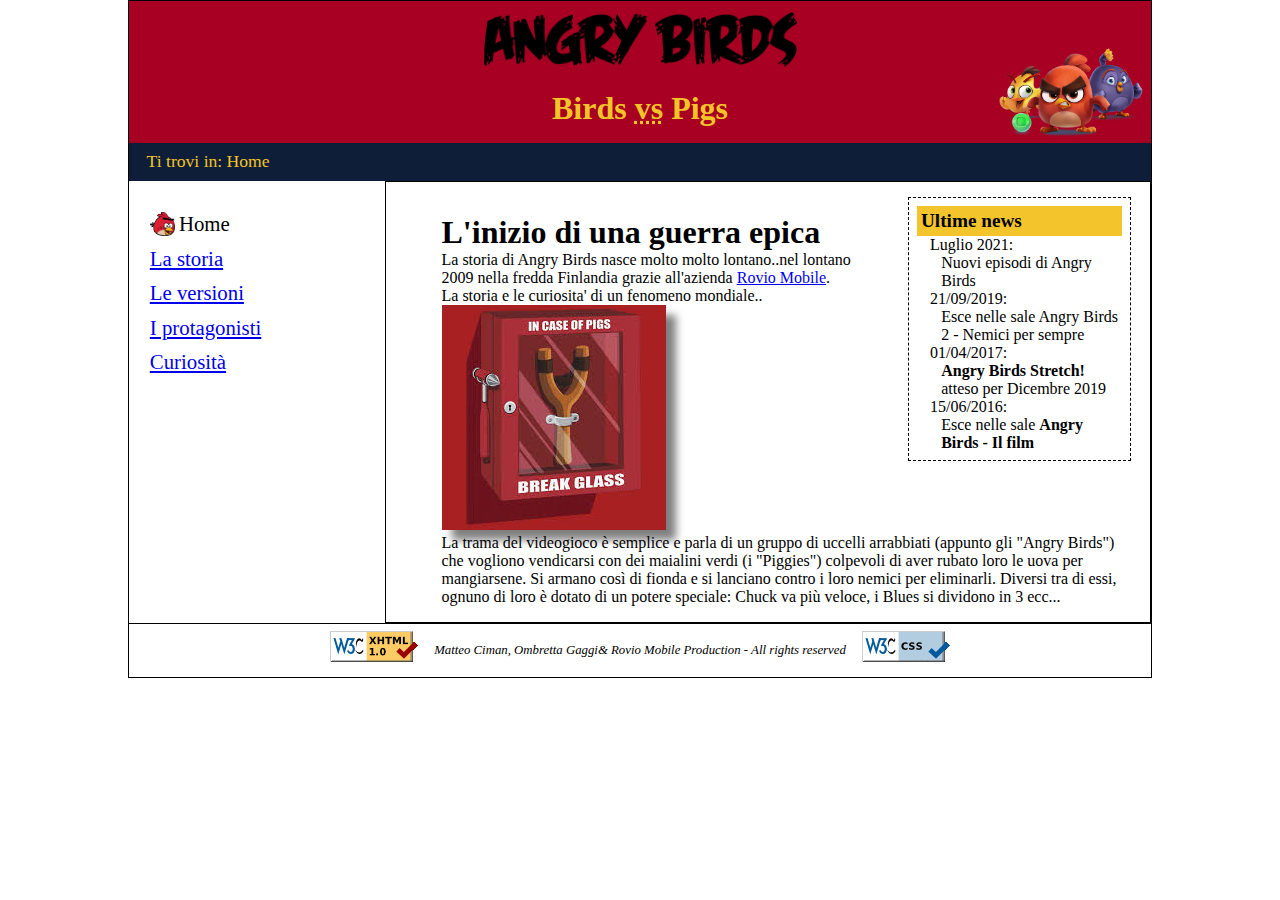
<file: index.html>
<!DOCTYPE html PUBLIC "-//W3C//DTD XHTML 1.0 Strict//EN" "http://www.w3.org/TR/xhtml1/DTD/xhtml1-strict.dtd">
<html xmlns="http://www.w3.org/1999/xhtml" xml:lang="it" lang="it">

<head>
	<meta http-equiv="Content-Type" content="text/html; charset=utf-8"/>
	
	<title> Angry Birds Tribute - Primo esercizio di laboratorio</title>
	
	<meta name="keyword" content="angry birds, gioco, red, suggerimenti" />
	<meta name="description" content="esercizio di tecnologie web" />
	<meta name="author" content="Dmitry Pluzhnikov" />
	
	<link rel="stylesheet" type="text/css" media="screen" href="style.css" /> 
	<link rel="stylesheet" type="text/css" media="screen and (max-widht:600), only screen and (max-widht:600)" href="mini.css" /> 
	<link rel="stylesheet" type="text/css" media="print" href="print.css" /> 
	<link rel="shortcut icon" type="image/png" href="favicon.ico" /> 

</head>

<body>
	<div id="header">
		<h1 xml:lang="en">Angry Birds</h1>
		<h2 xml:lang="en">Birds <abbr title="versus">vs</abbr> Pigs</h2>
	</div>

	<div id="breadcrumb">
		<p>Ti trovi in: <span xml:lang="en">Home</span></p>
	</div>
	
	

	<div id="menu">
		<ul>
			<li id="currentLink" xml:lang="en">Home</li>
			<li><a href="storia.html">La storia</a></li>
			<li><a href="versioni.html">Le versioni</a></li>
			<li><a href="protagonisti.html">I protagonisti</a></li>
			<li><a href="curiosita.html">Curiosità</a></li>
		</ul>
	</div>	
	
	<div id="breakingNews">
		<h2>Ultime <span xml:lang="en">news</span></h2>
		<dl>
			<dt>Luglio 2021:</dt>
			<dd>Nuovi episodi di <span xml:lang="en">Angry Birds</span></dd>
			
			<dt>21/09/2019:</dt>
			<dd>Esce nelle sale <span xml:lang="en">Angry Birds</span> 2 - Nemici per sempre</dd>
			
			<dt>01/04/2017:</dt>
			<dd><strong xml:lang="en">Angry Birds Stretch!</strong> atteso per Dicembre 2019</dd>
			
			<dt>15/06/2016:</dt>
			<dd> Esce nelle sale <strong><span xml:lang="en">Angry Birds</span> - Il film</strong></dd>
		</dl>
	</div>
	
	<div id="content">
		<h1>L'inizio di una guerra epica</h1>
		<p>La storia di <span xml:lang="en">Angry Birds</span> nasce molto molto lontano..nel lontano 2009 
		   nella fredda Finlandia grazie all'azienda  <a xml:lang="en" href="http://www.rovio.com">Rovio Mobile</a>.</p>
		   
		<p>La storia e le curiosita' di un fenomeno mondiale..</p>
		
		<img id="imgHomePage" src="images/funny_background.jpeg" alt="la fionda è l'arma che viene utilizzata contro i maialini"/>
		
		<p>La trama del videogioco è semplice e parla di un gruppo di uccelli arrabbiati (appunto gli "<span xml:lang="en">Angry Birds</span>") 
		che vogliono vendicarsi con dei maialini verdi (i "<span xml:lang="en">Piggies</span>") colpevoli di aver rubato loro le uova 
		per mangiarsene. Si armano così di fionda e si lanciano contro i loro nemici per eliminarli. Diversi tra di essi, ognuno 
		di loro è dotato di un potere speciale: <span xml:lang="en">Chuck</span> va più veloce, i <span xml:lang="en">Blues</span> si dividono in 3 ecc...
		</p>
	</div>
	


	
	<div id="footer">
		<img class="imgValidCode" src="images/valid-xhtml10.png" alt="html valido"/>
		<p xml:lang="en"><span xml:lang="it">Matteo Ciman, Ombretta Gaggi</span>&amp; Rovio Mobile Production - All rights reserved</p>
		<img class="imgValidCode" src="images/vcss-blue.gif" alt="css valido"/>
	</div>
</body>

</html>
</file>
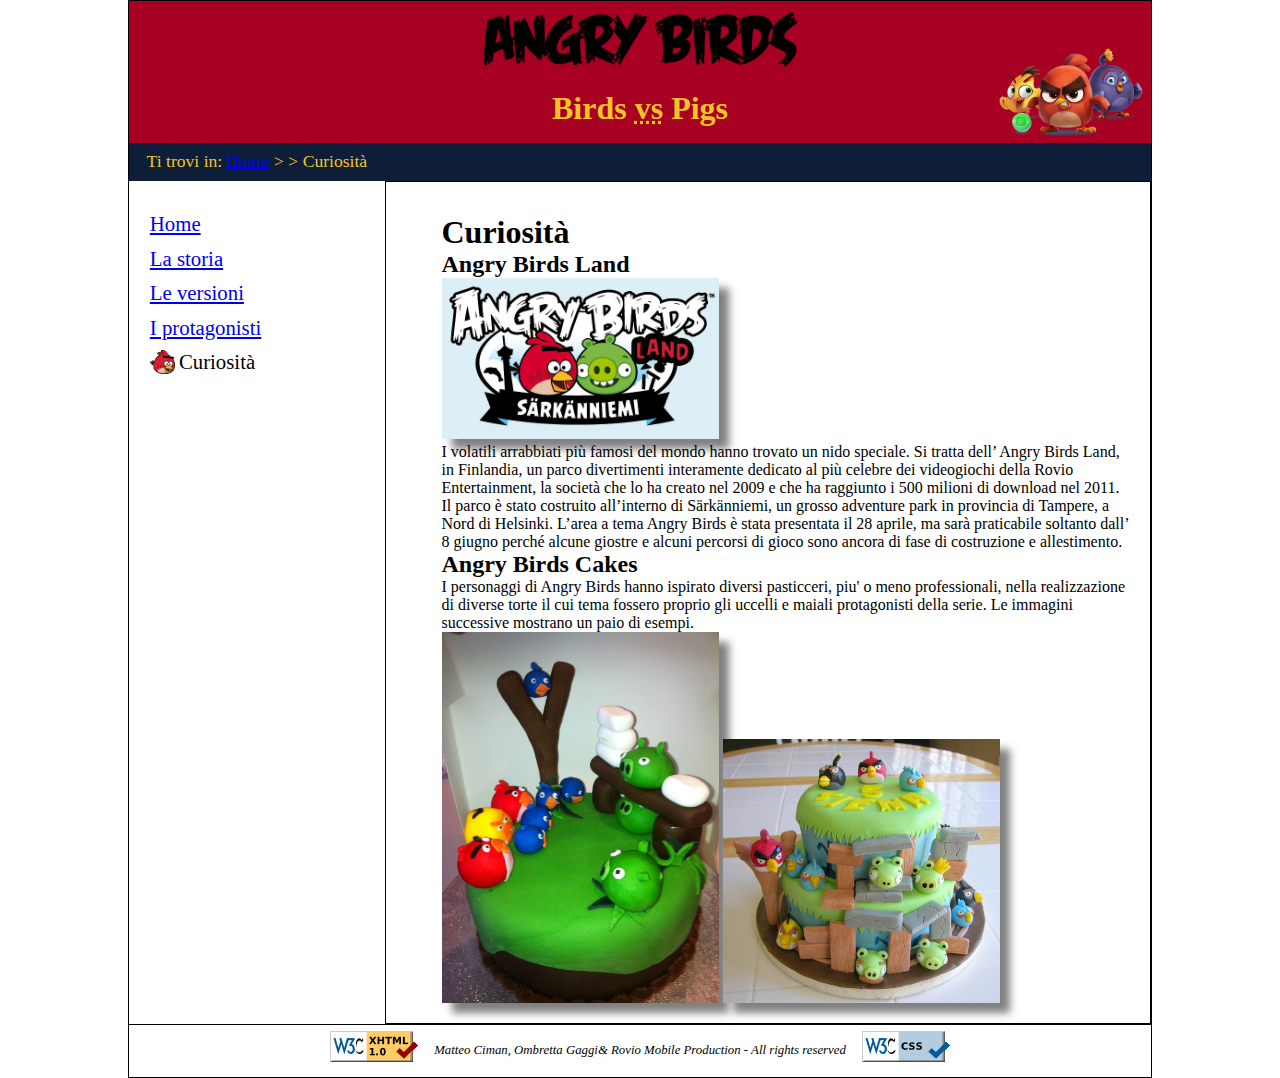
<file: curiosita.html>
<!DOCTYPE html PUBLIC "-//W3C//DTD XHTML 1.0 Strict//EN" "http://www.w3.org/TR/xhtml1/DTD/xhtml1-strict.dtd">
<html xmlns="http://www.w3.org/1999/xhtml" xml:lang="it" lang="it">

<head>
	<meta http-equiv="Content-Type" content="text/html; charset=utf-8"/>
	
	<title>La storia Angry Birds Tribute</title>
	
	<meta name="keyword" content="angry birds, gioco, red, suggerimenti" /> <!-- DA FINIRE-->
	<meta name="description" content="esercizio di tecnologie web" /> <!-- DA FINIRE-->
	<meta name="author" content="Dmitry Pluzhnikov" />

	<link rel="stylesheet" type="text/css" href="style.css" /> 
	<link rel="shortcut icon" type="image/png" href="favicon.ico" /> 
</head>

<body>
	<div id="header">
		<h1 xml:lang="en">Angry Birds</h1>
		<h2 xml:lang="en">Birds <abbr title="versus">vs</abbr> Pigs</h2>
	</div>
	<div id="breadcrumb">
		<p>Ti trovi in: <a href="index.html" xml:lang="en">Home</a> &gt; &gt; Curiosità</p>		
	</div>
	
	<div id="menu">
		<ul>
			<li><a href="index.html" xml:lang="en">Home</a></li>
			<li><a href="storia.html">La storia</a></li>
			<li><a href="versioni.html">Le versioni</a></li>
			<li><a href="protagonisti.html">I protagonisti</a></li>
			<li id="currentLink">Curiosità</li>
		</ul>
	</div>
	
	<div id="content">
		<h1>Curiosità</h1>
		<h2>Angry Birds Land</h2>
		<img class="cur" src="images/angry_birds_land.jpg" alt=""/> <!-- DA FINIRE-->
		<p>
			I volatili arrabbiati più famosi del mondo hanno trovato un nido speciale. Si tratta dell’ Angry Birds Land, in Finlandia, un parco divertimenti interamente dedicato al più celebre dei videogiochi della Rovio Entertainment, la società che lo ha creato nel 2009 e che ha raggiunto i 500 milioni di download nel 2011.
		</p>
		<p>
			 Il parco è stato costruito all’interno di Särkänniemi, un grosso adventure park in provincia di Tampere, a Nord di Helsinki. L’area a tema Angry Birds è stata presentata il 28 aprile, ma sarà praticabile soltanto dall’ 8 giugno perché alcune giostre e alcuni percorsi di gioco sono ancora di fase di costruzione e allestimento.
		</p>

		<h2>Angry Birds Cakes</h2>
		<p>
			I personaggi di Angry Birds hanno ispirato diversi pasticceri, piu' o meno professionali, nella realizzazione di diverse torte il cui tema fossero proprio gli uccelli e maiali protagonisti della serie. Le immagini successive mostrano un paio di esempi.		
		</p>
		<img class="cur" src="images/angry_cake1.jpeg" alt=""/> <!-- DA FINIRE-->
		<img class="cur" src="images/angry_cake2.jpeg" alt=""/> <!-- DA FINIRE-->		
	</div>
	
	<div id="footer">
		<img class="imgValidCode" src="images/valid-xhtml10.png" alt="html valido"/>
		<p xml:lang="en"><span xml:lang="it">Matteo Ciman, Ombretta Gaggi</span>&amp; Rovio Mobile Production - All rights reserved</p>
		<img class="imgValidCode" src="images/vcss-blue.gif" alt="css valido"/>
	</div>
</body>

</html>
</file>
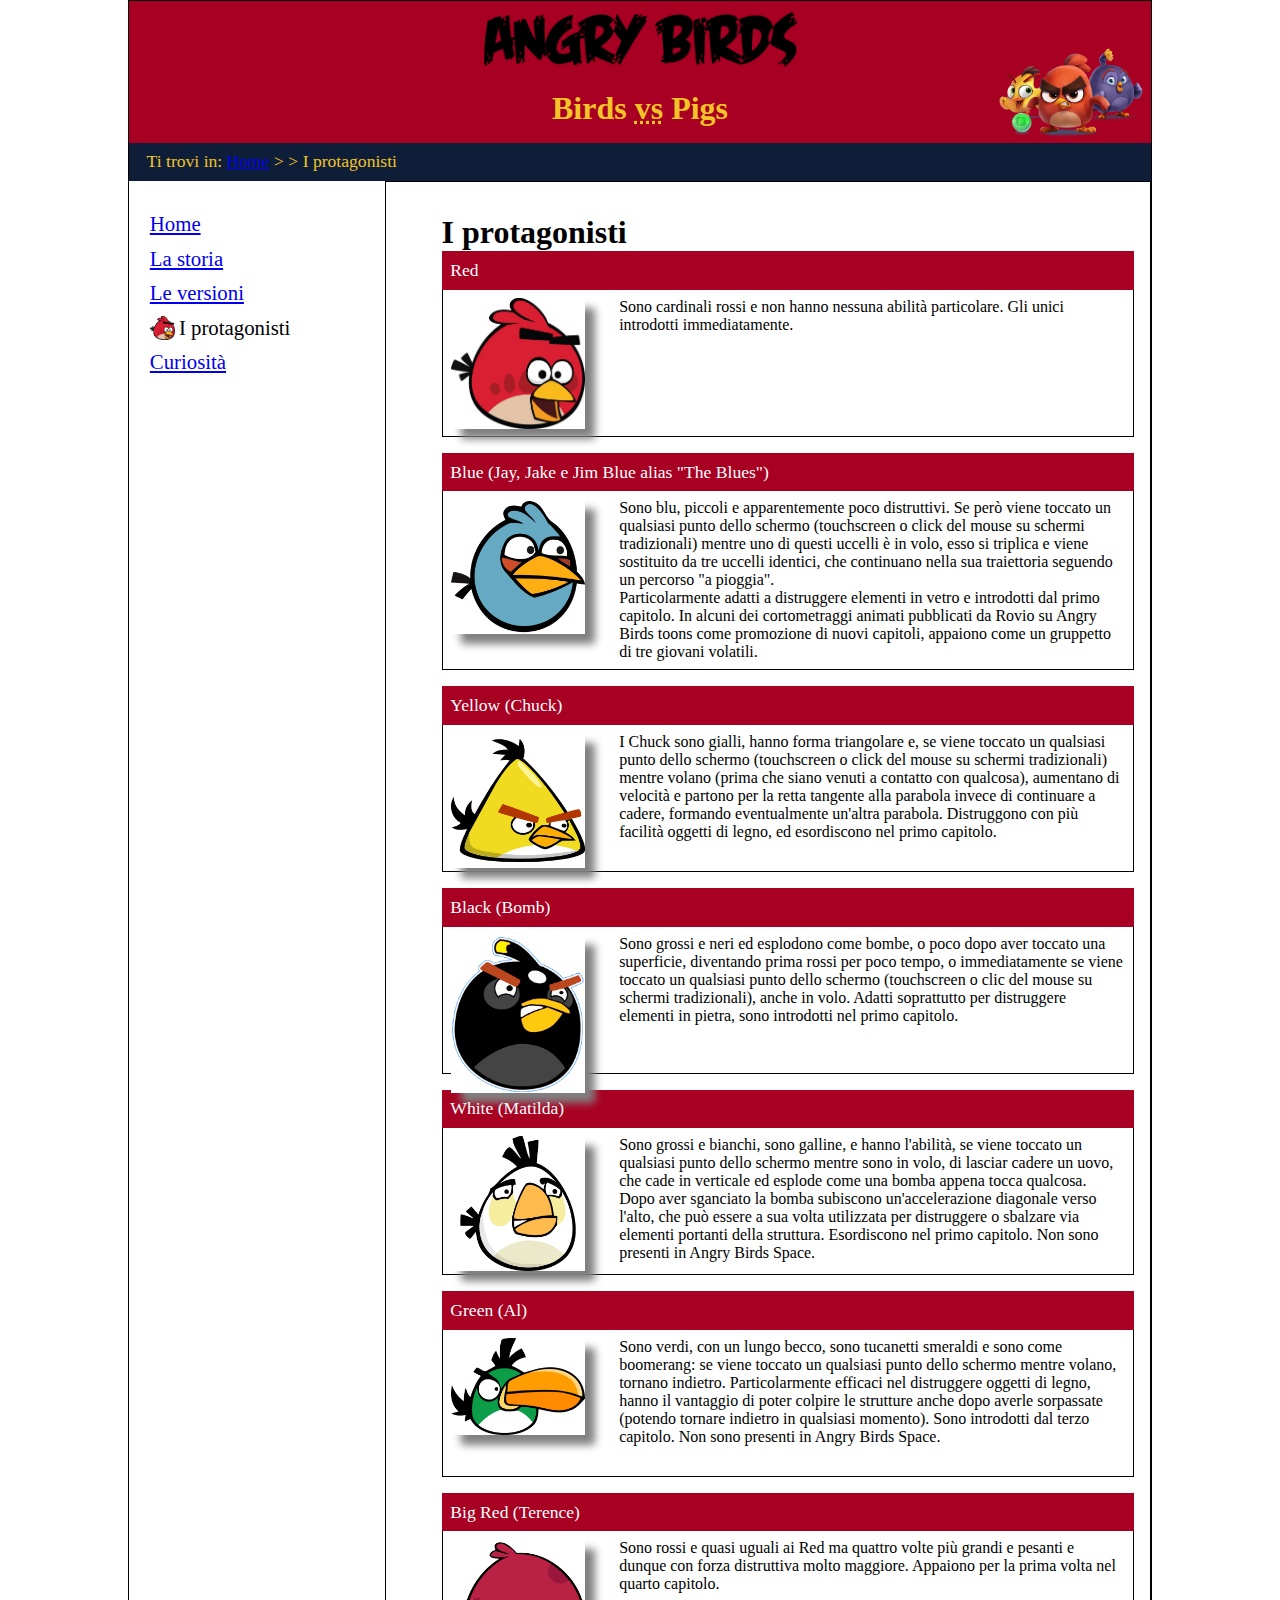
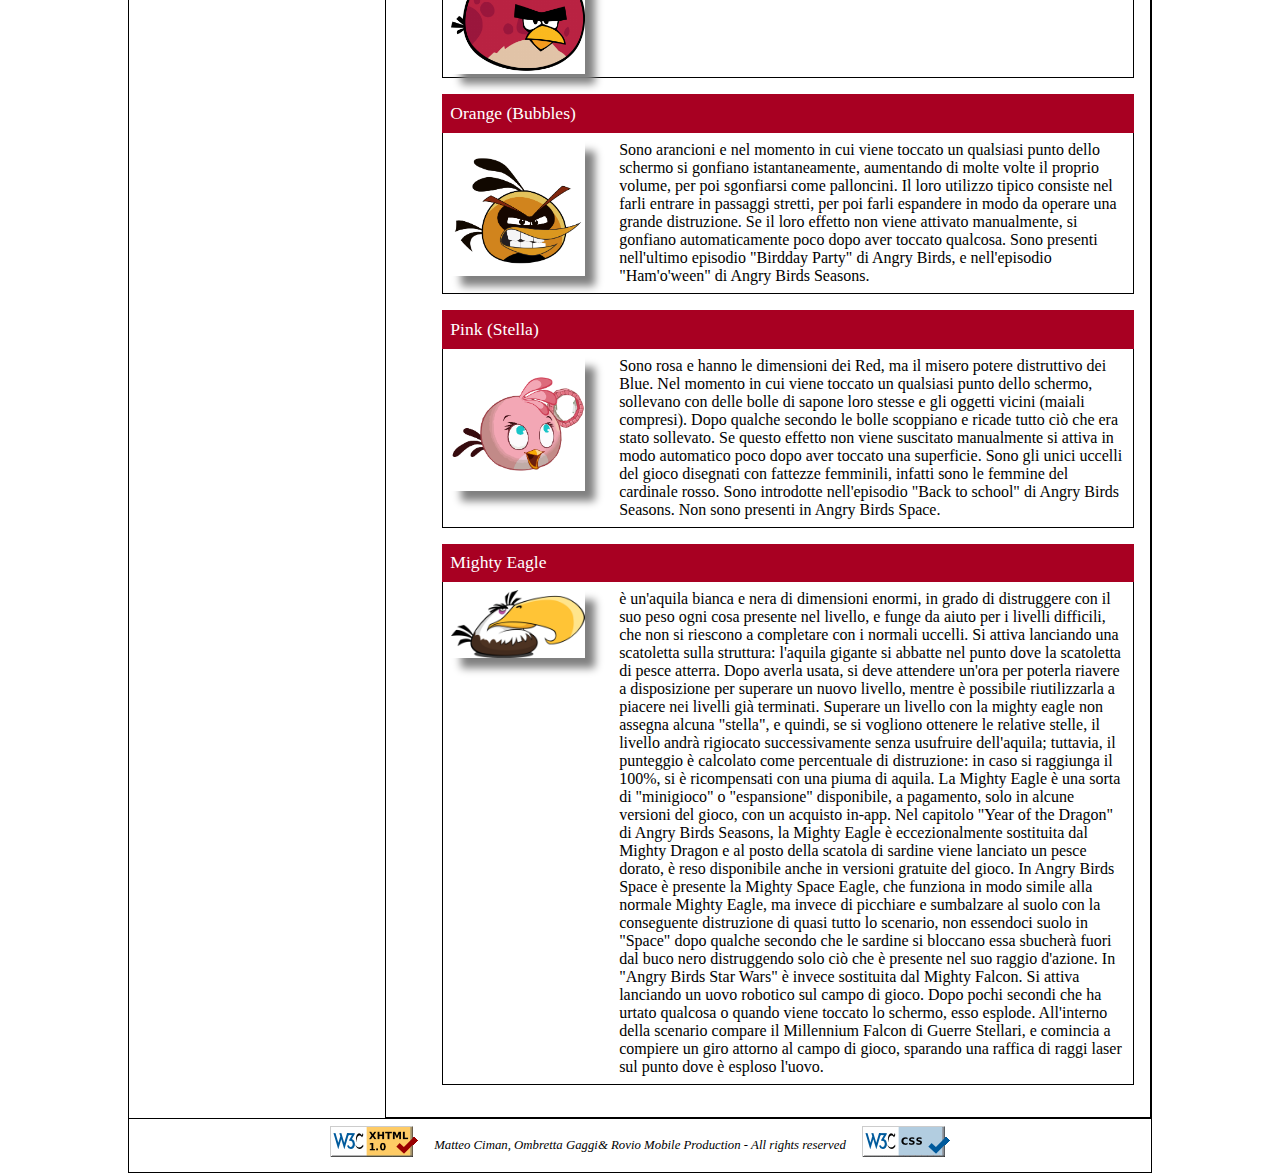
<file: protagonisti.html>
<!DOCTYPE html PUBLIC "-//W3C//DTD XHTML 1.0 Strict//EN" "http://www.w3.org/TR/xhtml1/DTD/xhtml1-strict.dtd">
<html xmlns="http://www.w3.org/1999/xhtml" xml:lang="it" lang="it">

<head>
	<meta http-equiv="Content-Type" content="text/html; charset=utf-8"/>
	
	<title>I protagonisti - Angry Birds Tribute</title>
	
	<meta name="keyword" content="protagonisti, red, angry birds, gioco, suggerimenti" />
	<meta name="description" content="protagonisti del gioco" />
	<meta name="author" content="Dmitry Pluzhnikov" />

	<link rel="stylesheet" type="text/css" href="style.css" /> 
	<link rel="stylesheet" type="text/css" media="screen and (max-widht:600), only screen and (max-widht:600)" href="mini.css" /> 
	<link rel="stylesheet" type="text/css" media="print" href="print.css" /> 
	<link rel="shortcut icon" type="image/png" href="favicon.ico" /> 

</head>

<body>
	<div id="header">
		<h1 xml:lang="en">Angry Birds</h1>
		<h2 xml:lang="en">Birds <abbr title="versus">vs</abbr> Pigs</h2>
	</div>

	<div id="breadcrumb">
		<p>Ti trovi in: <a href="index.html" xml:lang="en">Home</a> &gt; &gt; I protagonisti</p>
	</div>
	
	<div id="menu">
		<ul> 
			<li><a href="index.html" xml:lang="en">Home</a></li>
			<li><a href="storia.html">La storia</a></li>
			<li><a href="versioni.html">Le versioni</a></li>
			<li id="currentLink">I protagonisti</li> 
			<li><a href="curiosita.html">Curiosità</a></li>
		</ul>
	</div>
	
	<div id="content">
		<h1>I protagonisti</h1>
		
		<dl id="charactersStory">
			<dt xml:lang="en">Red</dt>
			<dd>
				<img src="images/red.png" alt="Red, uccello rosso con la pancia marroncina, tondeggiante" />
				<p>Sono cardinali rossi e non hanno nessuna abilità particolare. Gli unici introdotti immediatamente.</p>
			</dd>
			
			<dt xml:lang="en">Blue (Jay, Jake <span xml:lang="it">e</span> Jim Blue alias "The Blues")</dt>
			<dd>
				<img src="images/blue.png" alt="Red, uccello rosso con la pancia marroncina, tondeggiante" />
				<p>Sono blu, piccoli e apparentemente poco distruttivi. Se però viene toccato un qualsiasi punto dello schermo 
				(<span xml:lang="en">touchscreen</span> o click del <span xml:lang="en">mouse</span> su schermi tradizionali) 
				mentre uno di questi uccelli è in volo, esso si 
				triplica e viene sostituito da tre uccelli identici, che continuano nella sua traiettoria seguendo un percorso 
				"a pioggia".</p>
				<p>Particolarmente adatti a distruggere elementi in vetro e introdotti dal primo capitolo. In alcuni 
				dei cortometraggi animati pubblicati da Rovio su Angry Birds toons come promozione di nuovi capitoli, appaiono 
				come un gruppetto di tre giovani volatili.</p>
			</dd>

			<dt xml:lang="en">Yellow (Chuck)</dt>
			<dd>
				<img src="images/yellow.png" alt="" />
				<p>I Chuck sono gialli, hanno forma triangolare e, se viene toccato un qualsiasi punto dello schermo (touchscreen o click del mouse su schermi tradizionali) mentre volano (prima che siano venuti a contatto con qualcosa), aumentano di velocità e partono per la retta tangente alla parabola invece di continuare a cadere, formando eventualmente un'altra parabola. Distruggono con più facilità oggetti di legno, ed esordiscono nel primo capitolo.</p>
			</dd>

			<dt xml:lang="en">Black (Bomb)</dt>
			<dd>
				<img src="images/black.png" alt="" />
				<p>Sono grossi e neri ed esplodono come bombe, o poco dopo aver toccato una superficie, diventando prima rossi per poco tempo, o immediatamente se viene toccato un qualsiasi punto dello schermo (touchscreen o clic del mouse su schermi tradizionali), anche in volo. Adatti soprattutto per distruggere elementi in pietra, sono introdotti nel primo capitolo.</p>
			</dd>

			<dt xml:lang="en">White (Matilda)</dt>
			<dd>
				<img src="images/white.png" alt="" />
				<p>Sono grossi e bianchi, sono galline, e hanno l'abilità, se viene toccato un qualsiasi punto dello schermo mentre sono in volo, di lasciar cadere un uovo, che cade in verticale ed esplode come una bomba appena tocca qualcosa. Dopo aver sganciato la bomba subiscono un'accelerazione diagonale verso l'alto, che può essere a sua volta utilizzata per distruggere o sbalzare via elementi portanti della struttura. Esordiscono nel primo capitolo. Non sono presenti in Angry Birds Space.</p>
			</dd>			

			<dt xml:lang="en">Green (Al)</dt>
			<dd>
				<img src="images/green.png" alt="" />
				<p>Sono verdi, con un lungo becco, sono tucanetti smeraldi e sono come boomerang: se viene toccato un qualsiasi punto dello schermo mentre volano, tornano indietro. Particolarmente efficaci nel distruggere oggetti di legno, hanno il vantaggio di poter colpire le strutture anche dopo averle sorpassate (potendo tornare indietro in qualsiasi momento). Sono introdotti dal terzo capitolo. Non sono presenti in Angry Birds Space.</p>
			</dd>

			<dt xml:lang="en">Big Red (Terence)</dt>
			<dd>
				<img src="images/big_red.png" alt="" />
				<p>Sono rossi e quasi uguali ai Red ma quattro volte più grandi e pesanti e dunque con forza distruttiva molto maggiore. Appaiono per la prima volta nel quarto capitolo.</p>
			</dd>			

			<dt xml:lang="en">Orange (Bubbles)</dt>
			<dd>
				<img src="images/orange.png" alt="" />
				<p>Sono arancioni e nel momento in cui viene toccato un qualsiasi punto dello schermo si gonfiano istantaneamente, aumentando di molte volte il proprio volume, per poi sgonfiarsi come palloncini. Il loro utilizzo tipico consiste nel farli entrare in passaggi stretti, per poi farli espandere in modo da operare una grande distruzione. Se il loro effetto non viene attivato manualmente, si gonfiano automaticamente poco dopo aver toccato qualcosa. Sono presenti nell'ultimo episodio "Birdday Party" di Angry Birds, e nell'episodio "Ham'o'ween" di Angry Birds Seasons.</p>
			</dd>

			<dt xml:lang="en">Pink (Stella)</dt>
			<dd>
				<img src="images/pink.png" alt="" />
				<p>Sono rosa e hanno le dimensioni dei Red, ma il misero potere distruttivo dei Blue. Nel momento in cui viene toccato un qualsiasi punto dello schermo, sollevano con delle bolle di sapone loro stesse e gli oggetti vicini (maiali compresi). Dopo qualche secondo le bolle scoppiano e ricade tutto ciò che era stato sollevato. Se questo effetto non viene suscitato manualmente si attiva in modo automatico poco dopo aver toccato una superficie. Sono gli unici uccelli del gioco disegnati con fattezze femminili, infatti sono le femmine del cardinale rosso. Sono introdotte nell'episodio "Back to school" di Angry Birds Seasons. Non sono presenti in Angry Birds Space.</p>
			</dd>	

			<dt xml:lang="en">Mighty Eagle</dt>
			<dd>
				<img src="images/mighty_eagle.png" alt="" />
				<p>è un'aquila bianca e nera di dimensioni enormi, in grado di distruggere con il suo peso ogni cosa presente nel livello, e funge da aiuto per i livelli difficili, che non si riescono a completare con i normali uccelli. Si attiva lanciando una scatoletta sulla struttura: l'aquila gigante si abbatte nel punto dove la scatoletta di pesce atterra. Dopo averla usata, si deve attendere un'ora per poterla riavere a disposizione per superare un nuovo livello, mentre è possibile riutilizzarla a piacere nei livelli già terminati. Superare un livello con la mighty eagle non assegna alcuna "stella", e quindi, se si vogliono ottenere le relative stelle, il livello andrà rigiocato successivamente senza usufruire dell'aquila; tuttavia, il punteggio è calcolato come percentuale di distruzione: in caso si raggiunga il 100%, si è ricompensati con una piuma di aquila. La Mighty Eagle è una sorta di "minigioco" o "espansione" disponibile, a pagamento, solo in alcune versioni del gioco, con un acquisto in-app. Nel capitolo "Year of the Dragon" di Angry Birds Seasons, la Mighty Eagle è eccezionalmente sostituita dal Mighty Dragon e al posto della scatola di sardine viene lanciato un pesce dorato, è reso disponibile anche in versioni gratuite del gioco. In Angry Birds Space è presente la Mighty Space Eagle, che funziona in modo simile alla normale Mighty Eagle, ma invece di picchiare e sumbalzare al suolo con la conseguente distruzione di quasi tutto lo scenario, non essendoci suolo in "Space" dopo qualche secondo che le sardine si bloccano essa sbucherà fuori dal buco nero distruggendo solo ciò che è presente nel suo raggio d'azione. In "Angry Birds Star Wars" è invece sostituita dal Mighty Falcon. Si attiva lanciando un uovo robotico sul campo di gioco. Dopo pochi secondi che ha urtato qualcosa o quando viene toccato lo schermo, esso esplode. All'interno della scenario compare il Millennium Falcon di Guerre Stellari, e comincia a compiere un giro attorno al campo di gioco, sparando una raffica di raggi laser sul punto dove è esploso l'uovo.</p>
			</dd>								
		</dl>
	</div>
	
	<div id="footer">
		<img class="imgValidCode" src="images/valid-xhtml10.png" alt="html valido"/>
		<p xml:lang="en"><span xml:lang="it">Matteo Ciman, Ombretta Gaggi</span>&amp; Rovio Mobile Production - All rights reserved</p>
		<img class="imgValidCode" src="images/vcss-blue.gif" alt="css valido"/>
	</div>
</body>
</html>
</file>
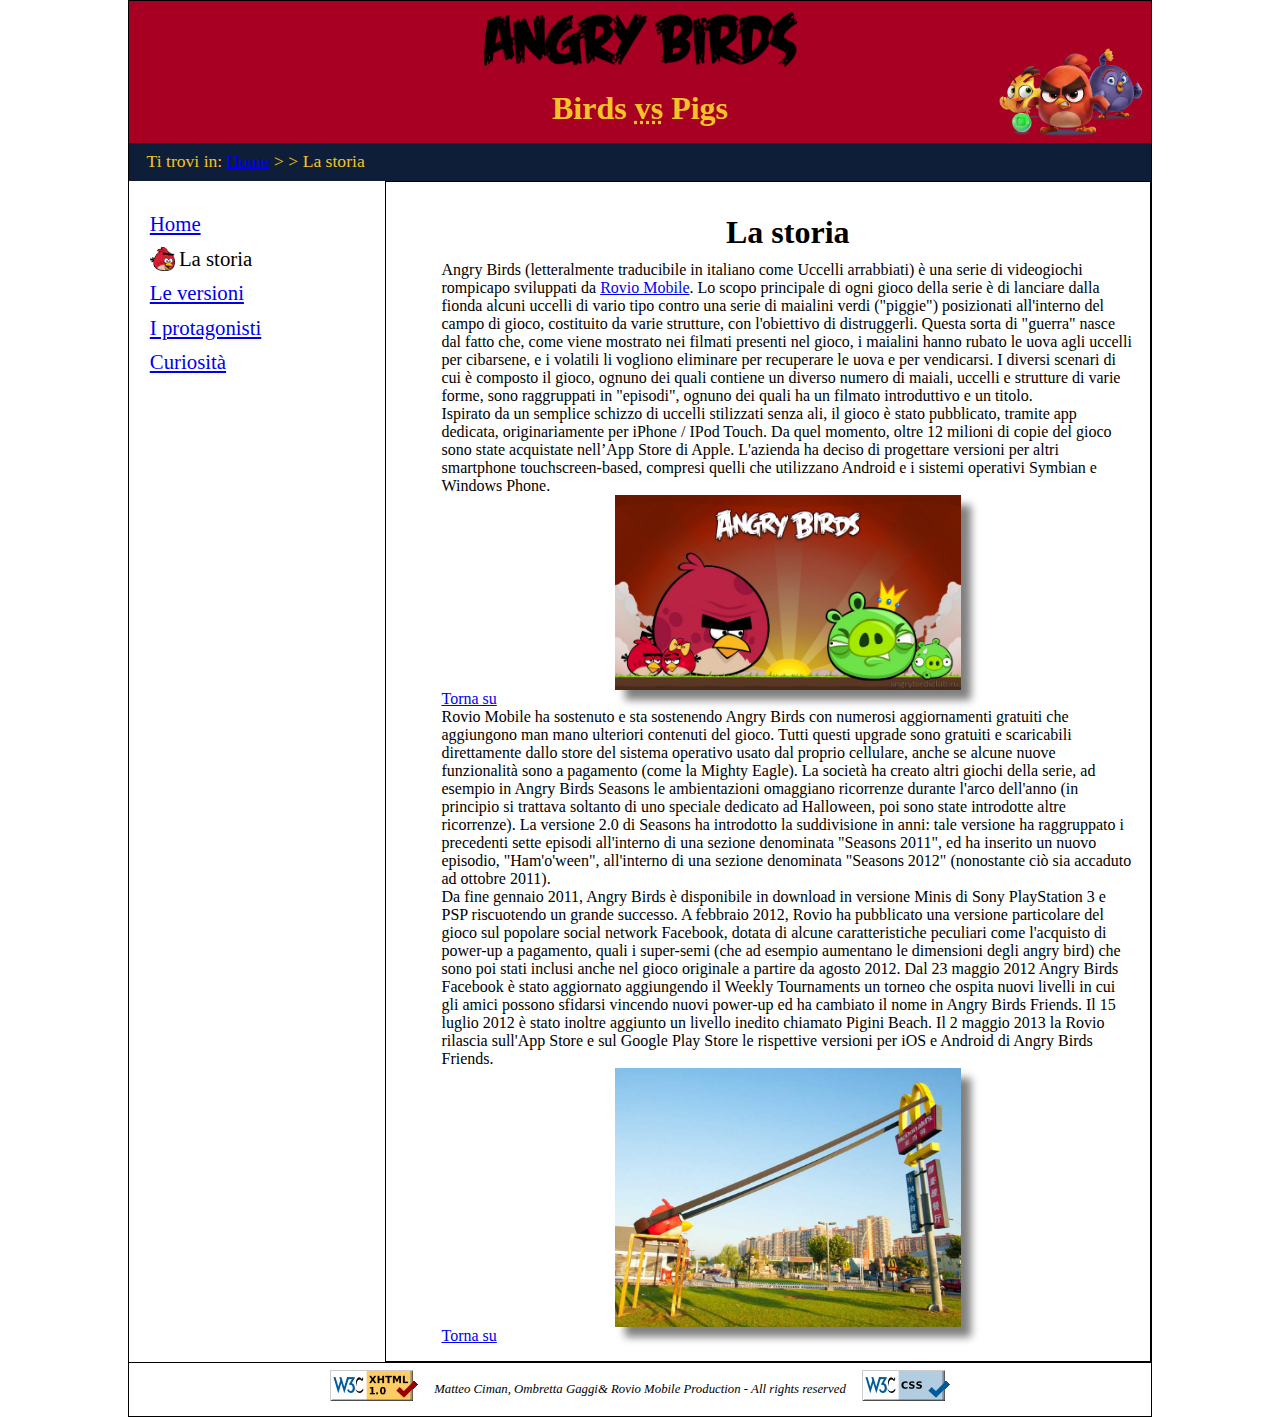
<file: storia.html>
<!DOCTYPE html PUBLIC "-//W3C//DTD XHTML 1.0 Strict//EN" "http://www.w3.org/TR/xhtml1/DTD/xhtml1-strict.dtd">
<html xmlns="http://www.w3.org/1999/xhtml" xml:lang="it" lang="it">

<head>
	<meta http-equiv="Content-Type" content="text/html; charset=utf-8"/>
	
	<title>La storia Angry Birds Tribute</title>
	
	<meta name="keyword" content="angry birds, gioco, red, suggerimenti" /> <!-- DA FINIRE-->
	<meta name="description" content="esercizio di tecnologie web" /> <!-- DA FINIRE-->
	<meta name="author" content="Dmitry Pluzhnikov" />

	<link rel="stylesheet" type="text/css" href="style.css" />
	<link rel="shortcut icon" type="image/png" href="favicon.ico" /> 
</head>

<body>
	<div id="header">
		<h1 xml:lang="en">Angry Birds</h1>
		<h2 xml:lang="en">Birds <abbr title="versus">vs</abbr> Pigs</h2>
	</div>

	<div id="breadcrumb">
		<p>Ti trovi in: <a href="index.html" xml:lang="en">Home</a> &gt; &gt; La storia</p>		
	</div>
	
	<div id="menu">
		<ul>
			<li><a href="index.html" xml:lang="en">Home</a></li>
			<li id="currentLink">La storia</li>
			<li><a href="versioni.html">Le versioni</a></li>
			<li><a href="protagonisti.html">I protagonisti</a></li>
			<li><a href="curiosita.html">Curiosità</a></li>
		</ul>
	</div>
	
	<div id="content">
		<h1 id="storiaH1">La storia</h1>
		<p>
			<span xml:lang="en">Angry Birds</span> (letteralmente traducibile in italiano come Uccelli arrabbiati) è una serie di videogiochi rompicapo sviluppati da <a xml:lang="en" href="http://www.rovio.com">Rovio Mobile</a>. Lo scopo principale di ogni gioco della serie è di lanciare dalla fionda alcuni uccelli di vario tipo contro una serie di maialini verdi ("<span xml:lang="en">piggie</span>") posizionati all'interno del campo di gioco, costituito da varie strutture, con l'obiettivo di distruggerli. Questa sorta di "guerra" nasce dal fatto che, come viene mostrato nei filmati presenti nel gioco, i maialini hanno rubato le uova agli uccelli per cibarsene, e i volatili li vogliono eliminare per recuperare le uova e per vendicarsi. I diversi scenari di cui è composto il gioco, ognuno dei quali contiene un diverso numero di maiali, uccelli e strutture di varie forme, sono raggruppati in "episodi", ognuno dei quali ha un filmato introduttivo e un titolo.
		</p>
		<p>
			Ispirato da un semplice schizzo di uccelli stilizzati senza ali, il gioco è stato pubblicato, tramite app dedicata, originariamente per <span xml:lang="en">iPhone / IPod Touch</span>. Da quel momento, oltre 12 milioni di copie del gioco sono state acquistate nell’App <span xml:lang="en">Store</span> di <span xml:lang="en">Apple</span>. L'azienda ha deciso di progettare versioni per altri <span xml:lang="en">smartphone touchscreen-based</span>, compresi quelli che utilizzano Android e i sistemi operativi <span xml:lang="en">Symbian</span> e <span xml:lang="en">Windows Phone</span>.
		</p>
		<img id="storyImg" src="images/angry-birds-big-red-bird.jpg" alt=""/> <!-- DA FINIRE-->
		<a id="tornaSu" href="storia.html">Torna su</a>
		<p>
			Rovio Mobile ha sostenuto e sta sostenendo Angry Birds con numerosi aggiornamenti gratuiti che aggiungono man mano ulteriori contenuti del gioco. Tutti questi upgrade sono gratuiti e scaricabili direttamente dallo store del sistema operativo usato dal proprio cellulare, anche se alcune nuove funzionalità sono a pagamento (come la Mighty Eagle). La società ha creato altri giochi della serie, ad esempio in Angry Birds Seasons le ambientazioni omaggiano ricorrenze durante l'arco dell'anno (in principio si trattava soltanto di uno speciale dedicato ad Halloween, poi sono state introdotte altre ricorrenze). La versione 2.0 di Seasons ha introdotto la suddivisione in anni: tale versione ha raggruppato i precedenti sette episodi all'interno di una sezione denominata "Seasons 2011", ed ha inserito un nuovo episodio, "Ham'o'ween", all'interno di una sezione denominata "Seasons 2012" (nonostante ciò sia accaduto ad ottobre 2011).
		</p>
		<p>
			Da fine gennaio 2011, Angry Birds è disponibile in download in versione Minis di Sony PlayStation 3 e PSP riscuotendo un grande successo. A febbraio 2012, Rovio ha pubblicato una versione particolare del gioco sul popolare social network Facebook, dotata di alcune caratteristiche peculiari come l'acquisto di power-up a pagamento, quali i super-semi (che ad esempio aumentano le dimensioni degli angry bird) che sono poi stati inclusi anche nel gioco originale a partire da agosto 2012. Dal 23 maggio 2012 Angry Birds Facebook è stato aggiornato aggiungendo il Weekly Tournaments un torneo che ospita nuovi livelli in cui gli amici possono sfidarsi vincendo nuovi power-up ed ha cambiato il nome in Angry Birds Friends. Il 15 luglio 2012 è stato inoltre aggiunto un livello inedito chiamato Pigini Beach. Il 2 maggio 2013 la Rovio rilascia sull'App Store e sul Google Play Store le rispettive versioni per iOS e Android di Angry Birds Friends.
		</p>
		<img id="storyImg" src="images/angry-bird-mcdonalds.jpg" alt=""/> <!--DA FINIRE-->
		<a id="tornaSu" href="storia.html">Torna su</a>

	</div> 
	<div id="footer">
		<img class="imgValidCode" src="images/valid-xhtml10.png" alt="html valido"/>
		<p xml:lang="en"><span xml:lang="it">Matteo Ciman, Ombretta Gaggi</span>&amp; Rovio Mobile Production - All rights reserved</p>
		<img class="imgValidCode" src="images/vcss-blue.gif" alt="css valido"/>
	</div>
</body>

</html>
</file>
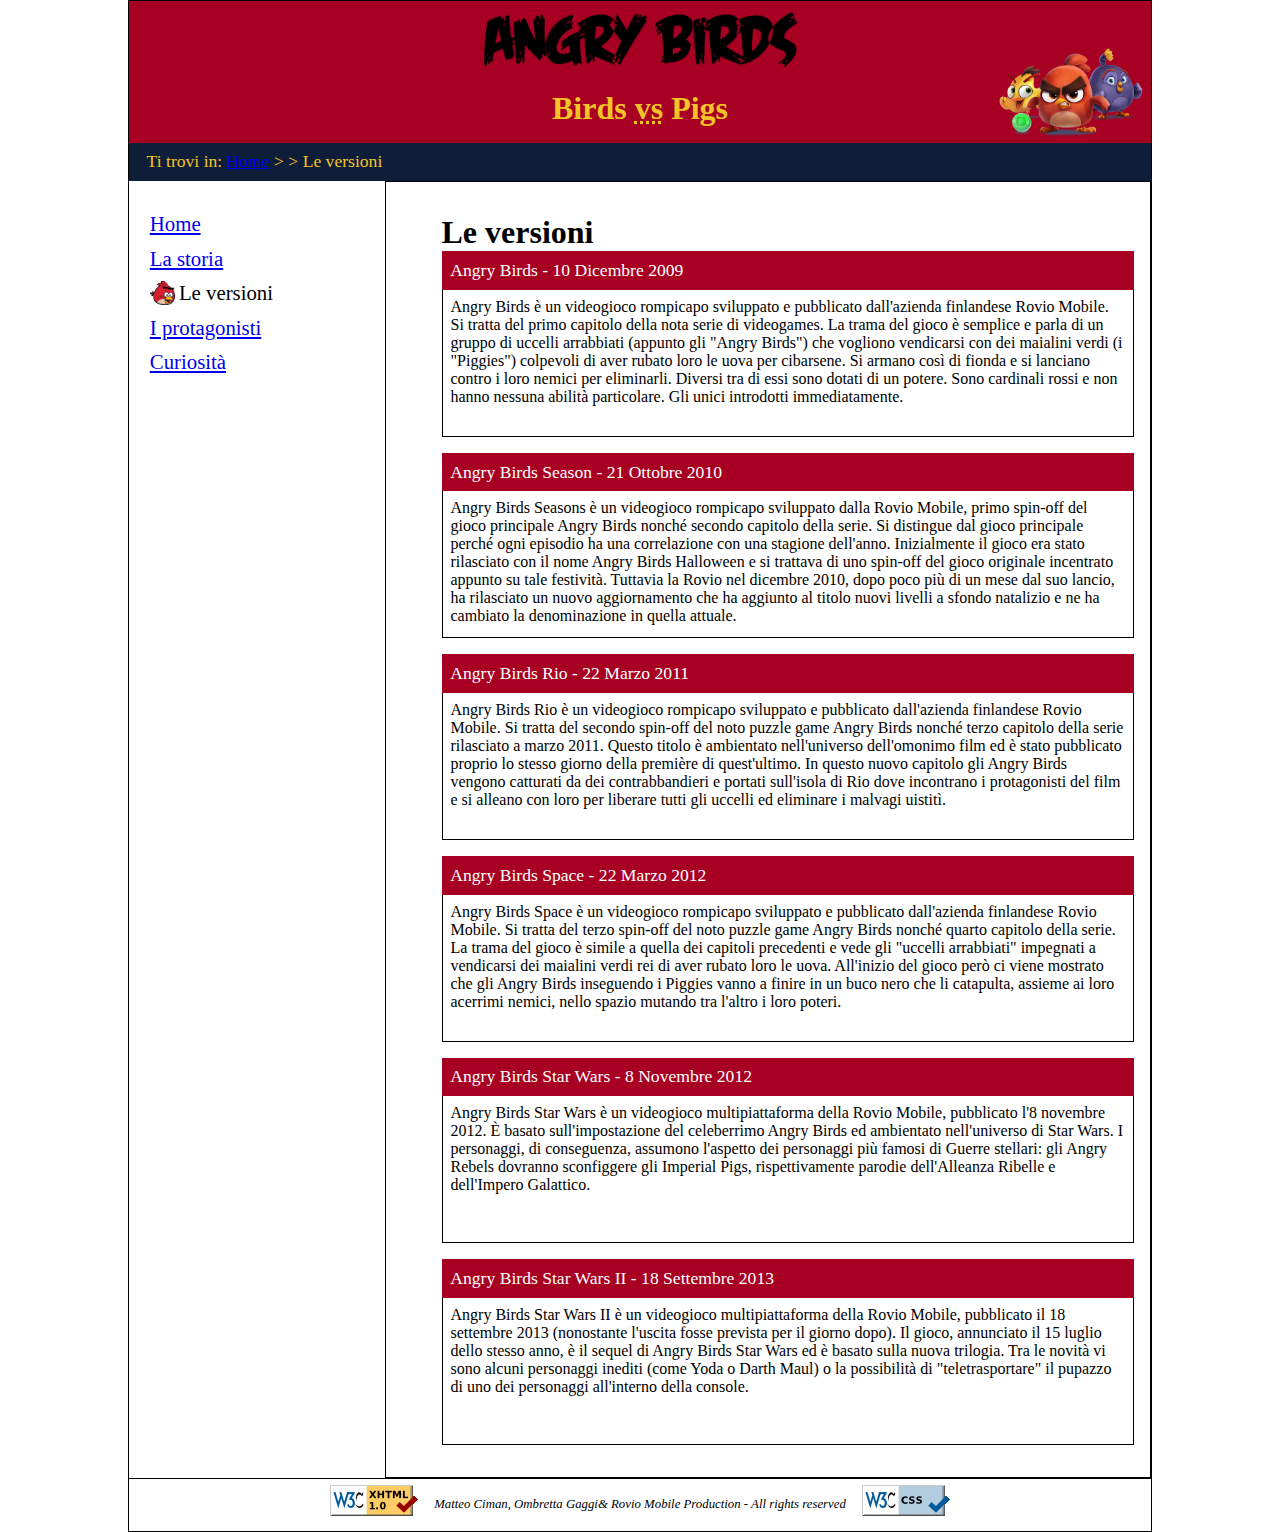
<file: versioni.html>
<!DOCTYPE html PUBLIC "-//W3C//DTD XHTML 1.0 Strict//EN" "http://www.w3.org/TR/xhtml1/DTD/xhtml1-strict.dtd">
<html xmlns="http://www.w3.org/1999/xhtml" xml:lang="it" lang="it">

<head>
	<meta http-equiv="Content-Type" content="text/html; charset=utf-8"/>
	
	<title>Le versioni - Angry Birds Tribute</title>
	
	<meta name="keyword" content="versioni, angry birds Rio, gioco, suggerimenti" />
	<meta name="description" content="versioni del gioco" />
	<meta name="author" content="Dmitry Pluzhnikov" />

	<link rel="stylesheet" type="text/css" href="style.css" /> 
	<link rel="shortcut icon" type="image/png" href="favicon.ico" /> 
</head>

<body>
	<div id="header">
		<h1 xml:lang="en">Angry Birds</h1>
		<h2 xml:lang="en">Birds <abbr title="versus">vs</abbr> Pigs</h2>
	</div>
	<div id="breadcrumb">
		<p>Ti trovi in: <a href="index.html" xml:lang="en">Home</a> &gt; &gt; Le versioni</p>
	</div>	
	
	<div id="menu">
		<ul>
			<li><a href="index.html" xml:lang="en">Home</a></li>
			<li><a href="storia.html">La storia</a></li>
			<li id="currentLink">Le versioni</li>
			<li><a href="protagonisti.html">I protagonisti</a></li>
			<li><a href="curiosita.html">Curiosità</a></li>
		</ul>
	</div>
	
	
	<div id="content">
		<h1>Le versioni</h1>
		
		<dl id="listVersions">
			<dt xml:lang="en">Angry Birds - 10 Dicembre 2009</dt>
			<dd>
				<p>Angry Birds è un videogioco rompicapo sviluppato e pubblicato dall'azienda finlandese Rovio Mobile. 
				Si tratta del primo capitolo della nota serie di videogames. La trama del gioco è semplice e parla di 
				un gruppo di uccelli arrabbiati (appunto gli "Angry Birds") che vogliono vendicarsi con dei maialini verdi 
				(i "Piggies") colpevoli di aver rubato loro le uova per cibarsene. Si armano così di fionda e si lanciano contro 
				i loro nemici per eliminarli. Diversi tra di essi sono dotati di un potere.
				Sono cardinali rossi e non hanno nessuna abilità particolare. Gli unici introdotti immediatamente.</p>
			</dd>

			<dt xml:lang="en">Angry Birds Season - 21 Ottobre 2010</dt>
			<dd>
				<p>Angry Birds Seasons è un videogioco rompicapo sviluppato dalla Rovio Mobile, primo spin-off 
				del gioco principale Angry Birds nonché secondo capitolo della serie. Si distingue dal gioco 
				principale perché ogni episodio ha una correlazione con una stagione dell'anno. Inizialmente 
				il gioco era stato rilasciato con il nome Angry Birds Halloween e si trattava di uno spin-off 
				del gioco originale incentrato appunto su tale festività. Tuttavia la Rovio nel dicembre 2010, 
				dopo poco più di un mese dal suo lancio, ha rilasciato un nuovo aggiornamento che ha aggiunto 
				al titolo nuovi livelli a sfondo natalizio e ne ha cambiato la denominazione in quella attuale.</p>

			</dd>

			<dt xml:lang="en">Angry Birds Rio - 22 Marzo 2011</dt>
			<dd>
				<p>	Angry Birds Rio è un videogioco rompicapo sviluppato e pubblicato dall'azienda finlandese Rovio Mobile. Si tratta del secondo spin-off del noto puzzle game Angry Birds nonché terzo capitolo della serie rilasciato a marzo 2011. Questo titolo è ambientato nell'universo dell'omonimo film ed è stato pubblicato proprio lo stesso giorno della première di quest'ultimo. In questo nuovo capitolo gli Angry Birds vengono catturati da dei contrabbandieri e portati sull'isola di Rio dove incontrano i protagonisti del film e si alleano con loro per liberare tutti gli uccelli ed eliminare i malvagi uistitì.
				</p>
			</dd>

			<dt xml:lang="en">Angry Birds Space - 22 Marzo 2012</dt>
			<dd>
				<p>	Angry Birds Space è un videogioco rompicapo sviluppato e pubblicato dall'azienda finlandese Rovio Mobile. Si tratta del terzo spin-off del noto puzzle game Angry Birds nonché quarto capitolo della serie. La trama del gioco è simile a quella dei capitoli precedenti e vede gli "uccelli arrabbiati" impegnati a vendicarsi dei maialini verdi rei di aver rubato loro le uova. All'inizio del gioco però ci viene mostrato che gli Angry Birds inseguendo i Piggies vanno a finire in un buco nero che li catapulta, assieme ai loro acerrimi nemici, nello spazio mutando tra l'altro i loro poteri.
				</p>
			</dd>
			
			<dt xml:lang="en">Angry Birds Star Wars - 8 Novembre 2012</dt>
			<dd>
				<p> Angry Birds Star Wars è un videogioco multipiattaforma della Rovio Mobile, pubblicato l'8 novembre 2012. È basato sull'impostazione del celeberrimo Angry Birds ed ambientato nell'universo di Star Wars. I personaggi, di conseguenza, assumono l'aspetto dei personaggi più famosi di Guerre stellari: gli Angry Rebels dovranno sconfiggere gli Imperial Pigs, rispettivamente parodie dell'Alleanza Ribelle e dell'Impero Galattico.	
				</p>
			</dd>
			
			<dt xml:lang="en">Angry Birds Star Wars II - 18 Settembre 2013</dt>
			<dd>
				<p>	Angry Birds Star Wars II è un videogioco multipiattaforma della Rovio Mobile, pubblicato il 18 settembre 2013 (nonostante l'uscita fosse prevista per il giorno dopo). Il gioco, annunciato il 15 luglio dello stesso anno, è il sequel di Angry Birds Star Wars ed è basato sulla nuova trilogia. Tra le novità vi sono alcuni personaggi inediti (come Yoda o Darth Maul) o la possibilità di "teletrasportare" il pupazzo di uno dei personaggi all'interno della console.
				</p>
			</dd>
		</dl>

	</div>
	
	<div id="footer">
		<img class="imgValidCode" src="images/valid-xhtml10.png" alt="html valido"/>
		<p xml:lang="en"><span xml:lang="it">Matteo Ciman, Ombretta Gaggi</span>&amp; Rovio Mobile Production - All rights reserved</p>
		<img class="imgValidCode" src="images/vcss-blue.gif" alt="css valido"/>
	</div>
</body>
</html>
</file>
<file: style.css>
* {
	margin: 0;	
	padding: 0;
}

html, body{
	font-size: 100%;
	font-display: "Comic Sans MS", cursive, sans-serif;
	margin: auto;
	max-width: 1024px;
} 

body{
	border: 1px solid #000;
} 

#header {
	color: #F3C428;
	background-color: #A80022; 
	text-align: center;
	background-image: url('images/sfondo.png');
	background-position: bottom right;
	background-size: contain;
	background-repeat: no-repeat;
	padding: 1em;
	padding-top: 0.7em;
} 

#header h1{
	background-image: url('images/angry-birds-logo-nero.png') ;
	background-size: contain;
	background-repeat: no-repeat;
	background-position: center;
	text-indent: -999999em;
	font-size: 3em;
	transition: all .25s cubic bezier(.19, 1, .22,1)
}

#header h1:hover{
	transform: scale(1.05);
}

#header h2{
	font-size: 2em;
	margin-top: 0.7em;
}

#breadcrumb{
	background-color: #0E1E38;
	color: #F3C428;
	font-size: 1.1em;
	padding: 0.5em 0em 0.5em 1em;
}


#menu{
	float: left;
	width: 20%;
	font-size: 1.3em;
	padding: 0.8em;
}

#menu ul{
	list-style-type: none;
	margin:0;
	padding:0.2em;
}

#menu ul li{
	margin-top: 0.5em;	
}

#currentLink{ /*DA SISTEMARE!!!!!!!!!!!!!!!!!!!*/
	background-image: url('images/red.png');
	background-position: left center;
	background-size: 1.2em;
	background-repeat: no-repeat;
	padding-left: 1.4em;
}

#breakingNews{
	float: right;
	width: 20%;
	position: static;
	border: 1px dashed #000;
	padding: 0.5em;
	margin-top: 1em;
	margin-left: 3%;
	margin-right: 2%;	
}

#breakingNews h2{
	font-size: 1.2em;
	background-color: #F3C42B;
	padding: 0.2em;
}

#breakingNews dt{
	margin-left: 0.8em;
}

#breakingNews dd{
	margin-left: 1.5em;	
}

#content{	
	border: 1px solid #000;
	margin-left:25%;
	padding: 1.0em;
	padding-top: 2.0em;
	padding-left: 3.5em;	
}
#storiaH1{
	text-align: center;
	padding-bottom: .3em;
}

#storyImg{
	display: block;
	margin: auto;
	width: 50%;	
}
#tornaSu{
	text-align: right;
}

#charactersStory dd{
	border: 1px solid #000;
	border-top: none;
	padding: 0.5em;
	margin-bottom: 1.0em;
	min-height: 130px;
}

#charactersStory dt{
	background-color: #A80022;
	color: white;
	padding: 0.5em;
	font-size: 1.1em;
}

#charactersStory dd img{
	float: left;
	width: 20%;
	margin-right: 1.0em;
}

#charactersStory dd p{
	margin-left: 25%;
}

#content img{
	box-shadow: 10px 10px 8px grey;
	margin: auto;
}

#listVersions dd{
	border: 1px solid #000;
	border-top: none;
	padding: 0.5em;
	margin-bottom: 1.0em;
	min-height: 130px;
}

#listVersions dt{
	background-color: #A80022;
	color: white;
	padding: 0.5em;
	font-size: 1.1em;
}

.cur{
	width: 40%;
}

#contentCuriosita h1{
	text-align: center;
}

#footer {
	clear: both;
	text-align: center;
	font-size: 0.8em;
	border-top: 1px solid #000;
	padding: 0.5em;
}

#footer p{
	display: inline;
	font-style: italic;
}
	
#footer .imgValidCode{
	vertical-align: middle;
	margin-left: 1.0em;
	margin-right: 1.0em;
	margin-bottom: 0.7em;
}
</file>
<file: mini.css>
#breakingNews{
	float: none;
	width: auto;
}

#menu{
	float: none;
	width: 90%;
	font-size: 1.5em;
}

#content{
	margin-left: 0;
	border-top: 1px solid #000;
}

#footer .imgValidCode{
	width: 10%;
}

#footer p{
	width: 10%;
}
</file>
<file: print.css>
* {
	margin: 0;	
	padding: 0;
}

html, body{
	font-size: 12px;
	font-display: "Times New Roman", Times, serif;
	margin: auto;	
} 

body{
	border: 1px solid #000;
} 

#header {
	text-align: center;
	margin-top: 0.5em;
	margin-bottom: 0.5em;
} 

#header h1{
	content: url('images/angry-birds-logo-print.png') ;
	font-size: 3em;
}

#header h1:hover{
	transform: scale(1.05);
}

#header h2{
	font-size: 2em;
	margin-top: 0.7em;
}

#breadcrumb{
	background-color: #0E1E38;
	color: #F3C428;
	font-size: 1.1em;
	padding: 0.5em 0em 0.5em 1em;
}
/*Menu*/

#menu{
	float: left;
	width: 20%;
	font-size: 1.3em;
	padding: 0.8em;
}

#menu ul{
	list-style-type: none;
	margin:0;
	padding:0.2em;
}

#menu ul li{
	margin-top: 0.5em;	
}

#currentLink{ /*DA SISTEMARE!!!!!!!!!!!!!!!!!!!*/
	background-image: url('images/red.png');
	background-position: left center;
	background-size: 1.4em;
	background-repeat: no-repeat;
	padding-left: 1.5em;

}

#breakingNews{
	float: right;
	width: 20%;
	position: static;
	border: 1px dashed #000;
	padding: 0.5em;
	margin-top: 1em;
	margin-left: 3%;
	margin-right: 2%;	
}

#breakingNews h2{
	font-size: 1.2em;
	background-color: #F3C42B;
	padding: 0.2em;
}

#breakingNews dt{
	margin-left: 0.8em;
}

#breakingNews dd{
	margin-left: 1.5em;	
}

#content{	
	border: 1px solid #000;
	margin-left:25%;
	padding: 1.0em;
	padding-top: 2.0em;
	padding-left: 3.5em;	
}

#charactersStory dd{
	border: 1px solid #000;
	border-top: none;
	padding: 0.5em;
	margin-bottom: 1.0em;
	min-height: 130px;
}

#charactersStory dt{
	background-color: #A80022;
	color: white;
	padding: 0.5em;
	font-size: 1.1em;
}

#charactersStory img{
	float: left;
	width: 20%;
	margin-right: 1.0em;
}

#charactersStory dd p{
	margin-left: 25%;
}

#content img{
	box-shadow: 10px 10px 8px grey;
	margin: auto;
}

#listVersions dd{
	border: 1px solid #000;
	border-top: none;
	padding: 0.5em;
	margin-bottom: 1.0em;
	min-height: 130px;
}

#listVersions dt{
	background-color: #A80022;
	color: white;
	padding: 0.5em;
	font-size: 1.1em;
}

#content #storyImg{
	width: 100%;
}

#footer {
	clear: both;
	text-align: center;
	font-size: 0.8em;
	border-top: 1px solid #000;
	padding: 0.5em;
}

#footer p{
	display: inline;
	font-style: italic;
}
	
#footer .imgValidCode{
	vertical-align: middle;
	margin-left: 1.0em;
	margin-right: 1.0em;
	margin-bottom: 0.7em;
}
</file>
